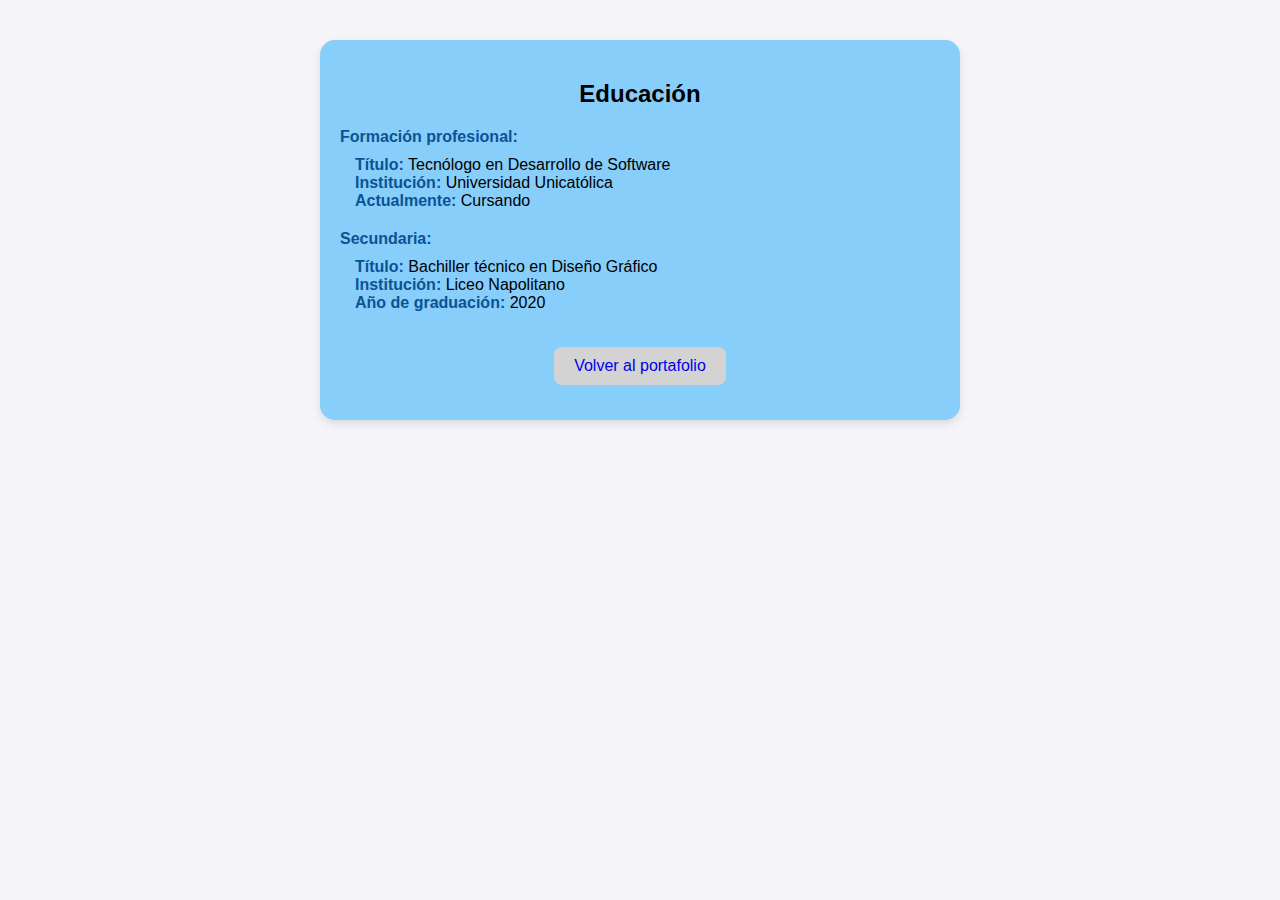
<file: education.html>
<!DOCTYPE html>
<html lang="en">
<head>
    <meta charset="UTF-8">
    <link rel="stylesheet" href="styles.css"/>
    <title>Educación</title>
</head>
<body>
    <div class="card">
        <h2>Educación</h2>

        <ul class="education-list">
            <li class="education-item">
                <strong>Formación profesional:</strong>
                <ul class="education-details">
                    <li><strong>Título:</strong> Tecnólogo en Desarrollo de Software</li>
                    <li><strong>Institución:</strong> Universidad Unicatólica</li>
                    <li><strong>Actualmente:</strong> Cursando</li>
                </ul>
            </li>

            <li class="education-item">
                <strong>Secundaria:</strong>
                <ul class="education-details">
                    <li><strong>Título:</strong> Bachiller técnico en Diseño Gráfico</li>
                    <li><strong>Institución:</strong> Liceo Napolitano</li>
                    <li><strong>Año de graduación:</strong> 2020</li>
                </ul>
            </li>
        </ul>

        <a href="./index.html" class="link-card">Volver al portafolio</a>
    </div>
</body>
</html>
</file>
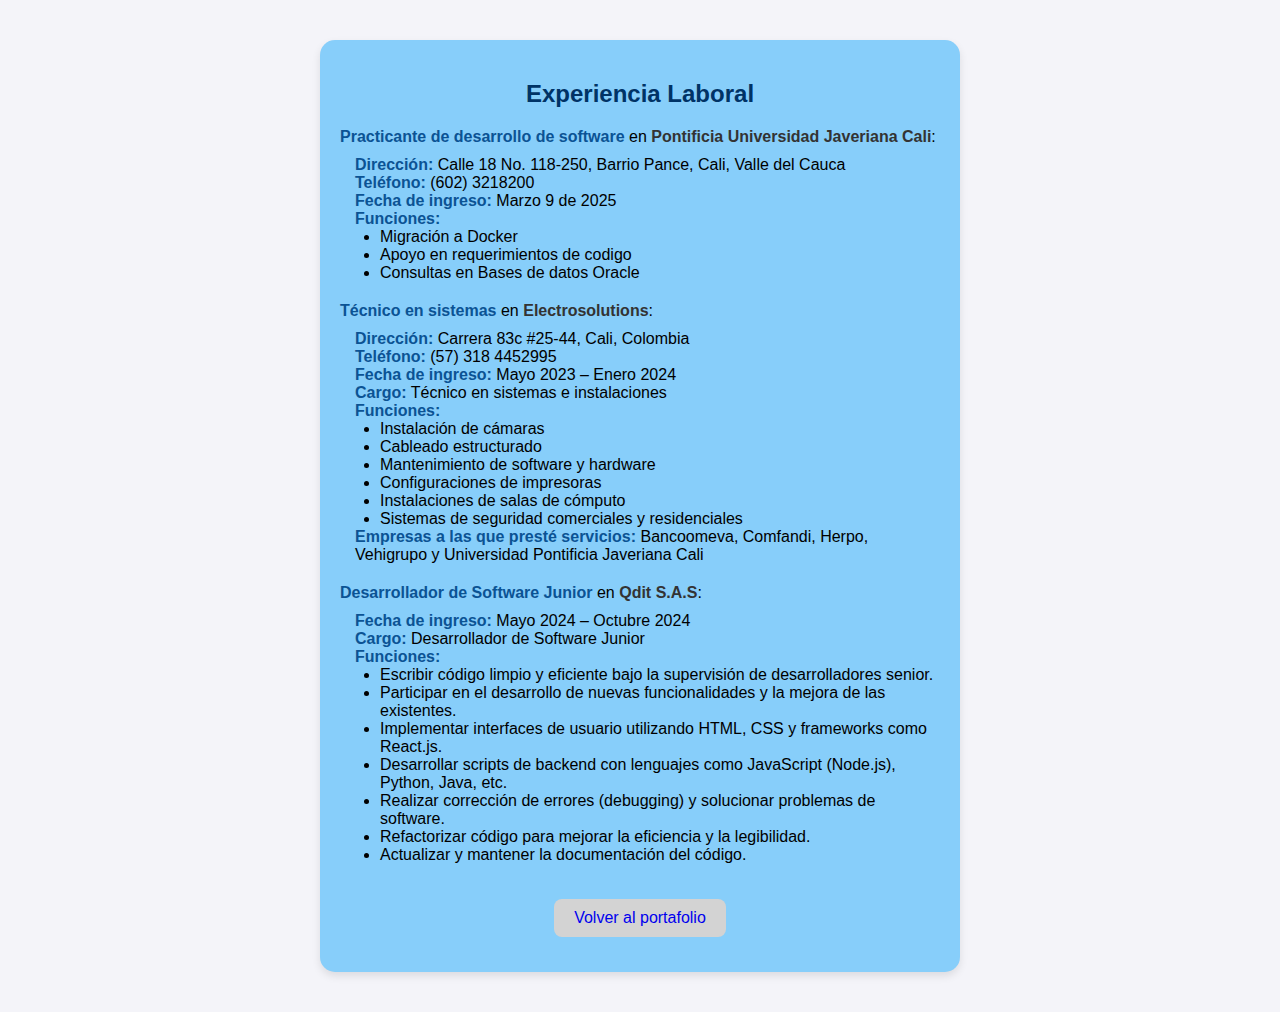
<file: experience.html>
<!DOCTYPE html>
<html lang="en">
<head>
    <meta charset="UTF-8">
    <meta name="viewport" content="width=device-width, initial-scale=1.0">
    <link rel="stylesheet" href="styles.css"/>
    <title>Experiencia</title>
</head>
<body>
    <div class="card">
        <h2 class="title">Experiencia Laboral</h2>

        <ul class="experience-list">
            <li class="experience-item">
                <strong>Practicante de desarrollo de software</strong> en <em>Pontificia Universidad Javeriana Cali</em>:
                <ul class="experience-details">
                    <li><strong>Dirección:</strong> Calle 18 No. 118-250, Barrio Pance, Cali, Valle del Cauca</li>
                    <li><strong>Teléfono:</strong> (602) 3218200</li>
                    <li><strong>Fecha de ingreso:</strong> Marzo 9 de 2025</li>
                    <li><strong>Funciones:</strong>
                        <ul class="functions-list">
                            <li>Migración a Docker</li>
                            <li>Apoyo en requerimientos de codigo</li>
                            <li>Consultas en Bases de datos Oracle</li>
                        </ul>
                    </li>
                </ul>
            </li>

            <li class="experience-item">
                <strong>Técnico en sistemas</strong> en <em>Electrosolutions</em>:
                <ul class="experience-details">
                    <li><strong>Dirección:</strong> Carrera 83c #25-44, Cali, Colombia</li>
                    <li><strong>Teléfono:</strong> (57) 318 4452995</li>
                    <li><strong>Fecha de ingreso:</strong> Mayo 2023 – Enero 2024</li>
                    <li><strong>Cargo:</strong> Técnico en sistemas e instalaciones</li>
                    <li><strong>Funciones:</strong>
                        <ul class="functions-list">
                            <li>Instalación de cámaras</li>
                            <li>Cableado estructurado</li>
                            <li>Mantenimiento de software y hardware</li>
                            <li>Configuraciones de impresoras</li>
                            <li>Instalaciones de salas de cómputo</li>
                            <li>Sistemas de seguridad comerciales y residenciales</li>
                        </ul>
                    </li>
                    <li><strong>Empresas a las que presté servicios:</strong> Bancoomeva, Comfandi, Herpo, Vehigrupo y Universidad Pontificia Javeriana Cali</li>
                </ul>
            </li>

            <li class="experience-item">
                <strong>Desarrollador de Software Junior</strong> en <em>Qdit S.A.S</em>:
                <ul class="experience-details">
                    <li><strong>Fecha de ingreso:</strong> Mayo 2024 – Octubre 2024</li>
                    <li><strong>Cargo:</strong> Desarrollador de Software Junior</li>
                    <li><strong>Funciones:</strong>
                        <ul class="functions-list">
                            <li>Escribir código limpio y eficiente bajo la supervisión de desarrolladores senior.</li>
                            <li>Participar en el desarrollo de nuevas funcionalidades y la mejora de las existentes.</li>
                            <li>Implementar interfaces de usuario utilizando HTML, CSS y frameworks como React.js.</li>
                            <li>Desarrollar scripts de backend con lenguajes como JavaScript (Node.js), Python, Java, etc.</li>
                            <li>Realizar corrección de errores (debugging) y solucionar problemas de software.</li>
                            <li>Refactorizar código para mejorar la eficiencia y la legibilidad.</li>
                            <li>Actualizar y mantener la documentación del código.</li>
                        </ul>
                    </li>
                </ul>
            </li>
        </ul>

        <a href="./index.html" class="link-card">Volver al portafolio</a>
    </div>
</body>



</html>
</file>
<file: styles.css>
body {
    font-family: Arial, sans-serif;
    background-color: #f4f4f9;
    margin: 0;
    padding: 0;
}

.avatar-animated-container {
    display: flex;
    justify-content: center;
    align-items: center;
    margin-top: 30px;
    perspective: 1000px; /* efecto de profundidad */
}

.avatar-animated {
    width: 180px;
    height: 180px;
    border-radius: 50%;
    object-fit: cover;
    object-position: top;
    transition: transform 0.5s ease, box-shadow 0.5s ease;
    animation: float 3s ease-in-out infinite;
}

/* Animación continua de flotación */
@keyframes float {
    0% {
        transform: translateY(0px);
    }
    50% {
        transform: translateY(-10px);
    }
    100% {
        transform: translateY(0px);
    }
}

/* Al pasar el mouse, pequeño zoom y efecto 3D */
.avatar-animated:hover {
    transform: scale(1.05) rotateX(5deg) rotateY(5deg);
    box-shadow: 0 15px 25px rgba(0, 0, 0, 0.2);
}


.card {
    max-width: 600px;
    margin: 40px auto;
    background-color: lightskyblue;
    padding: 20px;
    border-radius: 15px;
    text-align: center;
    box-shadow: 0 4px 8px rgba(0, 0, 0, 0.1);
}

.description {
    margin-bottom: 15px;
}

.contact {
    margin-bottom: 15px;
    font-weight: bold;
}

.links a {
    margin: 0 15px;
    text-decoration: none;
    color: #333;
    font-weight: bold;
}

.link-card {
    display: inline-block;
    margin: 15px;
    padding: 10px 20px;
    background: lightgray;
    border-radius: 8px;
    text-decoration: none;
    cursor: pointer;
}

.link-card:hover {
    background-color: #d3d3d3;
}

.experience-list {
    list-style: none;
    padding: 0;
    text-align: left;
}

.experience-item {
    margin-bottom: 20px;
}

.experience-details {
    list-style: none;
    padding-left: 15px;
    margin-top: 10px;
}

.functions-list {
    list-style: disc;
    padding-left: 25px;
}

.title {
    font-size: 24px;
    color: #003366;
    margin-bottom: 20px;
    text-align: center;
}
.education-list {
    list-style: none;
    padding: 0;
    text-align: left;
}

.education-item {
    margin-bottom: 20px;
}

.education-details {
    list-style: none;
    padding-left: 15px;
    margin-top: 10px;
}

.card strong {
    color: #0b5394;
}

.card em {
    color: #333;
    font-style: normal;
    font-weight: bold;
}
#contacto .contact-form {
    display: flex;
    flex-direction: column;
    align-items: center;
    margin-top: 20px;
}

#contacto textarea {
    width: 80%;
    padding: 10px;
    border-radius: 8px;
    border: 1px solid #ccc;
    resize: none;
    font-size: 16px;
    margin-bottom: 15px;
}

#contacto .gif-container {
    margin-top: 20px;
    display: flex;
    justify-content: center;
}

#contacto .gif {
    width: 250px;
    border-radius: 12px;
}
</file>
